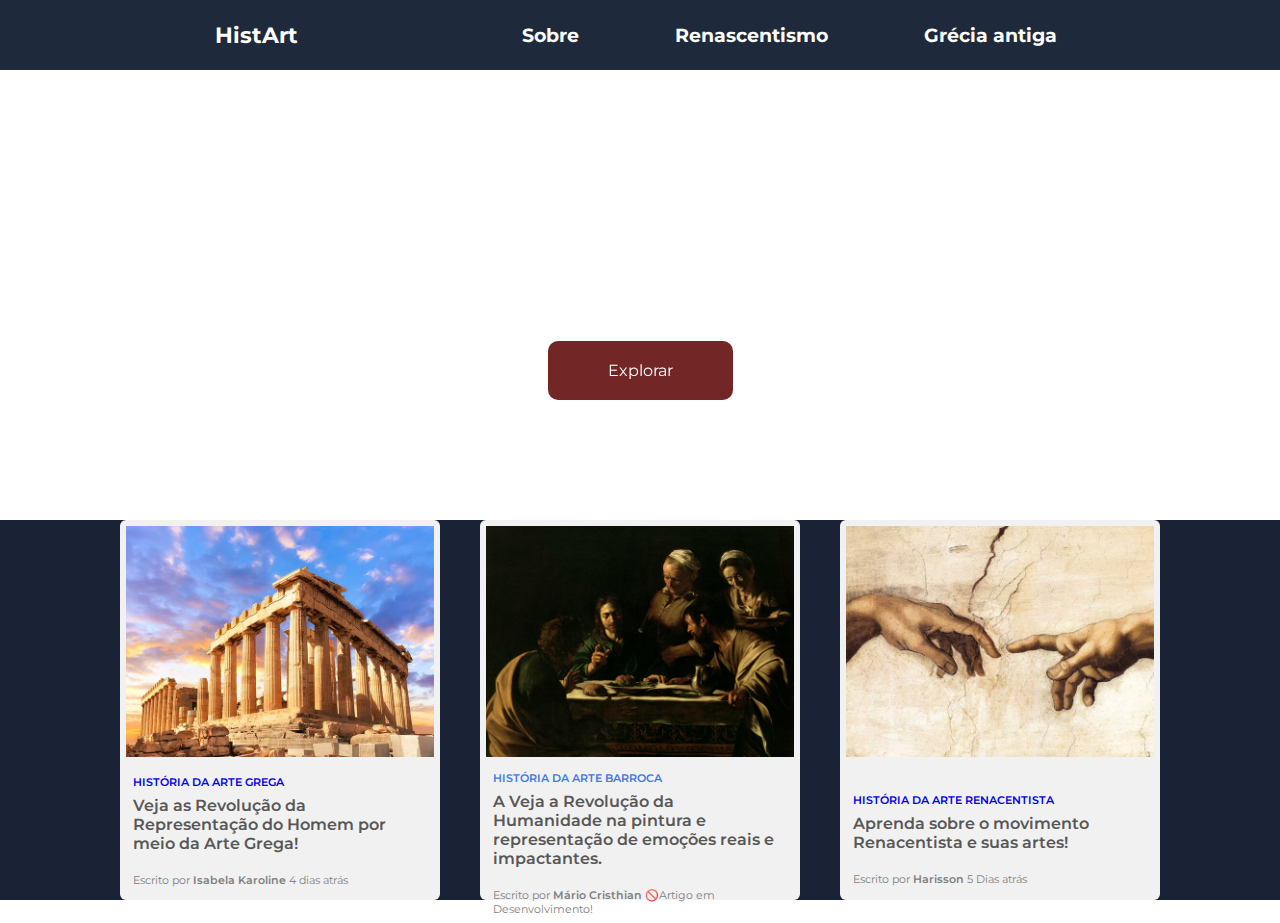
<file: index.html>
<!DOCTYPE html>
<html lang="pt-BR">

<head>
    <meta charset="UTF-8">
    <meta name="viewport" content="width=device-width, initial-scale=1.0">
    <title>Document</title>
    <link rel="icon" href="data:,">
    <link rel="stylesheet" href="./css/style.css">

</head>

<body>

    <header id="header">
        <div class="logo">
            <h3><a href="index.html">HistArt</a></h3>
        </div>
        <nav id="nav">
            <button id="btn-mobile">
                <span id="hamburger"></span>
            </button>
            <ul class="menu">
                <a href="./pages/sobre.html">Sobre</a>
                <a href="./pages/renascentismo.html">Renascentismo</a>
                <a href="./pages/gregos.html">Grécia antiga</a>
            </ul>
        </nav>
    </header>

    <main id="main">
        <section id="topo">
            <section class="img-back">
                <div class="text">
                    <h1>História & Arte</h1>
                    <p>
                        História & Arte: Explorando o Passado através da Expressão Criativa <br>
                        Descubra a interseção entre história e arte em nossa plataforma educacional. <br> Explore galerias de arte online, mergulhe em períodos históricos e descubra como a arte refletia e influenciava as sociedades do passado.
                    </p>

                    <button id="explorer">Explorar</button>
                </div>
            </section>
        </section>
        <div class="themes">
            <div class="card">
                <div class="card-image"><img src="img/grecia(1).jpg" alt=""></div>
                <div class="category"><a href="./pages/gregos.html">História da Arte Grega</a></div>
                <div class="heading">Veja as Revolução da Representação do Homem por meio da Arte Grega!
                    <div class="author">Escrito por<span class="name"> Isabela Karoline</span> 4 dias atrás</div>
                </div>
            </div>
            <div class="card">
                <div class="card-image"><img src="img/arte-barroca(1).jpg" alt=""></div>
                <div class="category">História da Arte Barroca </div>
                <div class="heading">A Veja a Revolução da Humanidade na pintura e representação de emoções reais e
                    impactantes.
                    <div class="author"> Escrito por<span class="name"> Mário Cristhian</span> 🚫Artigo em
                        Desenvolvimento!</div>
                </div>
            </div>
            <div class="card">
                <div class="card-image"><img src="img/renacentismo.jpg" alt=""></div>
                <div class="category"><a href="./pages/renascentismo.html">História da Arte Renacentista</a></div>
                <div class="heading"> Aprenda sobre o movimento Renacentista e suas artes!
                    <div class="author"> Escrito por<span class="name"> Harisson</span> 5 Dias atrás</div>
                </div>
            </div>
        </div>
        <br>
    </main>

    <script src="https://cdnjs.cloudflare.com/ajax/libs/popper.js/1.16.0/umd/popper.min.js"></script>
    <script type="module" src="./script/main.js"></script>
</body>

</html>
</file>
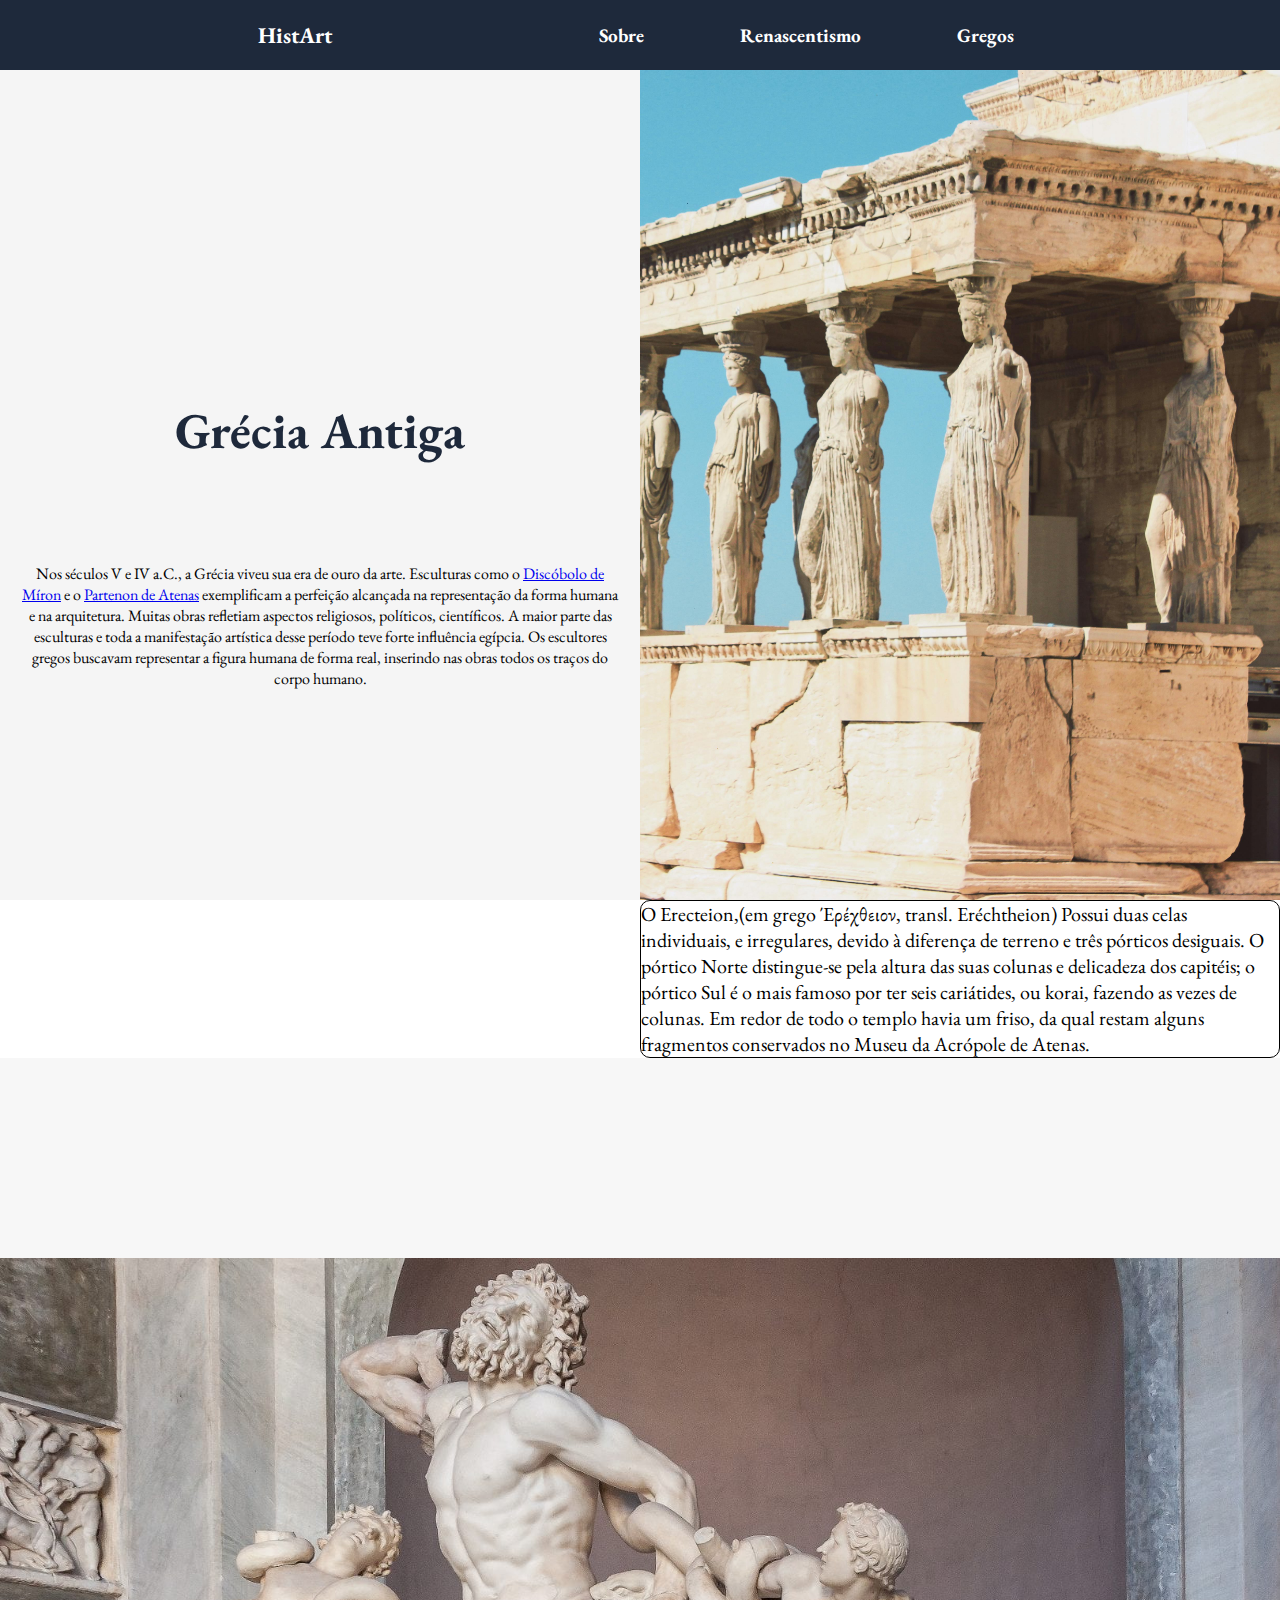
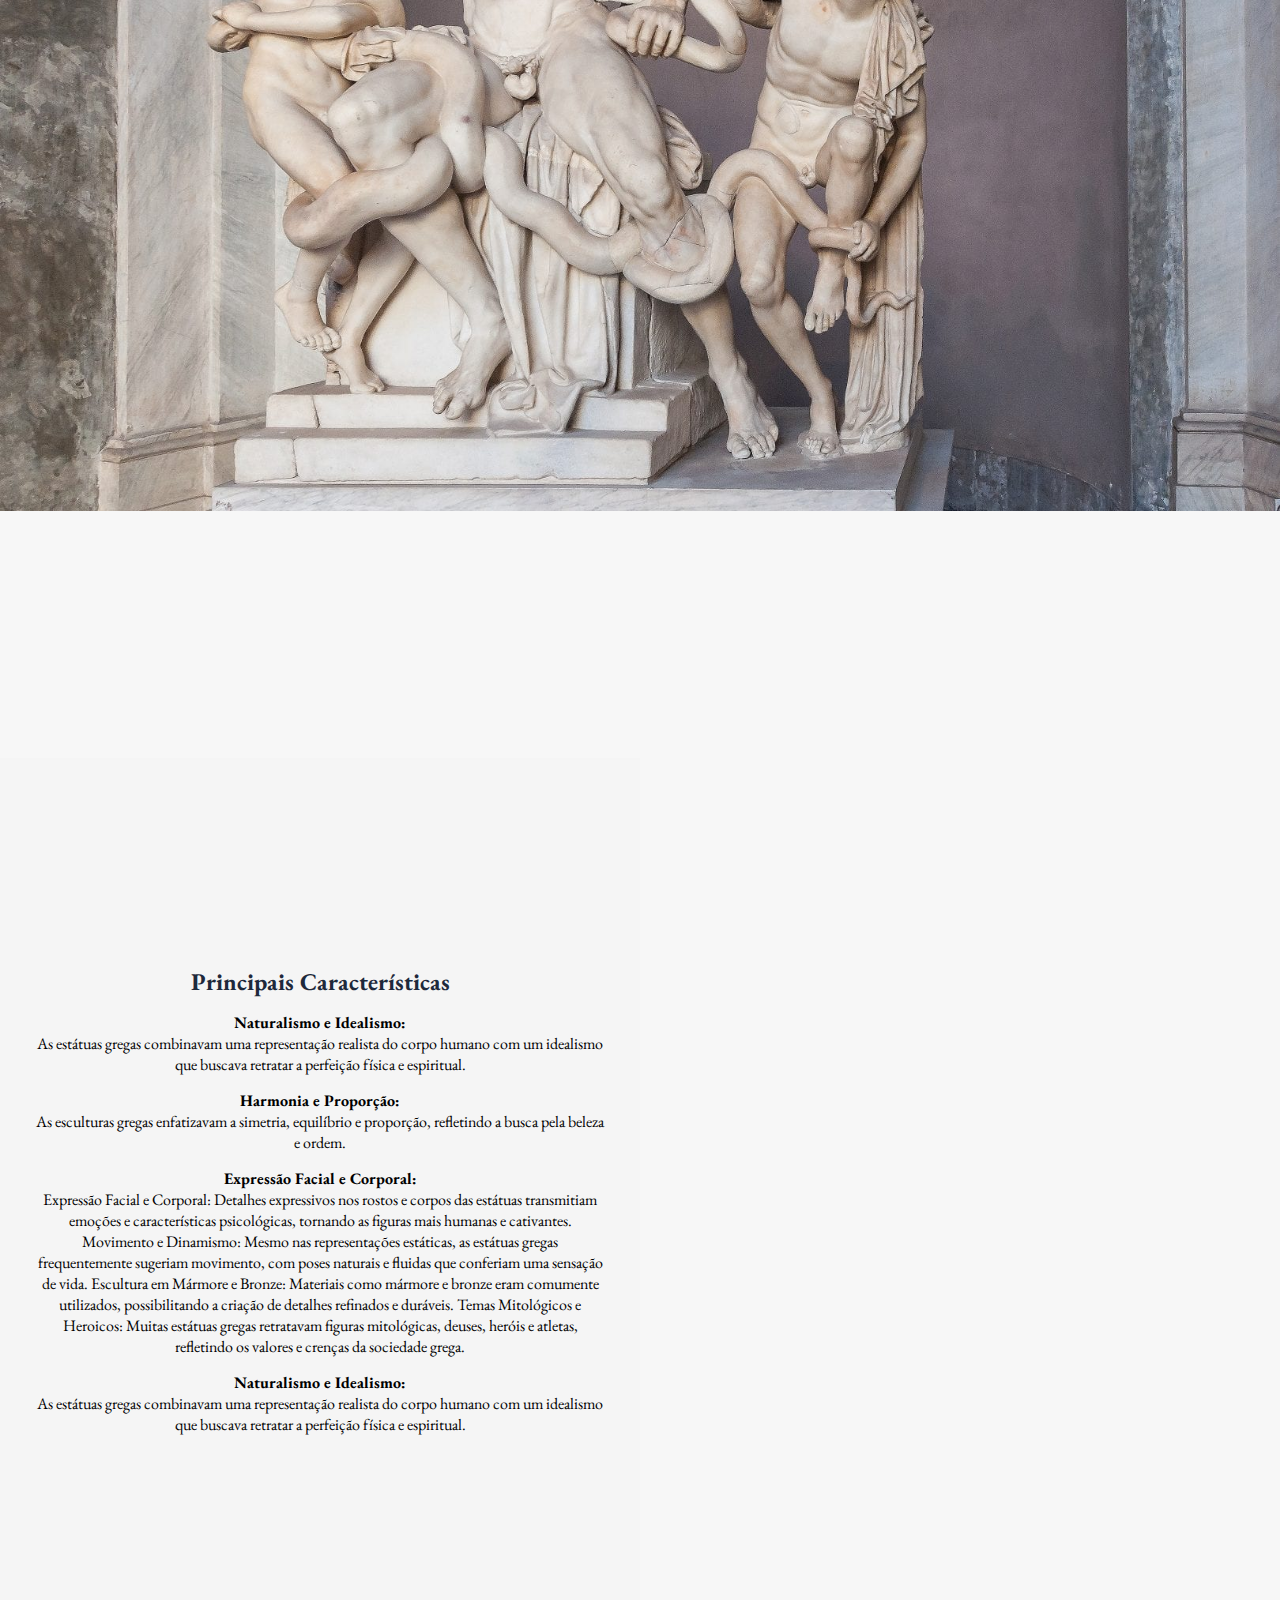
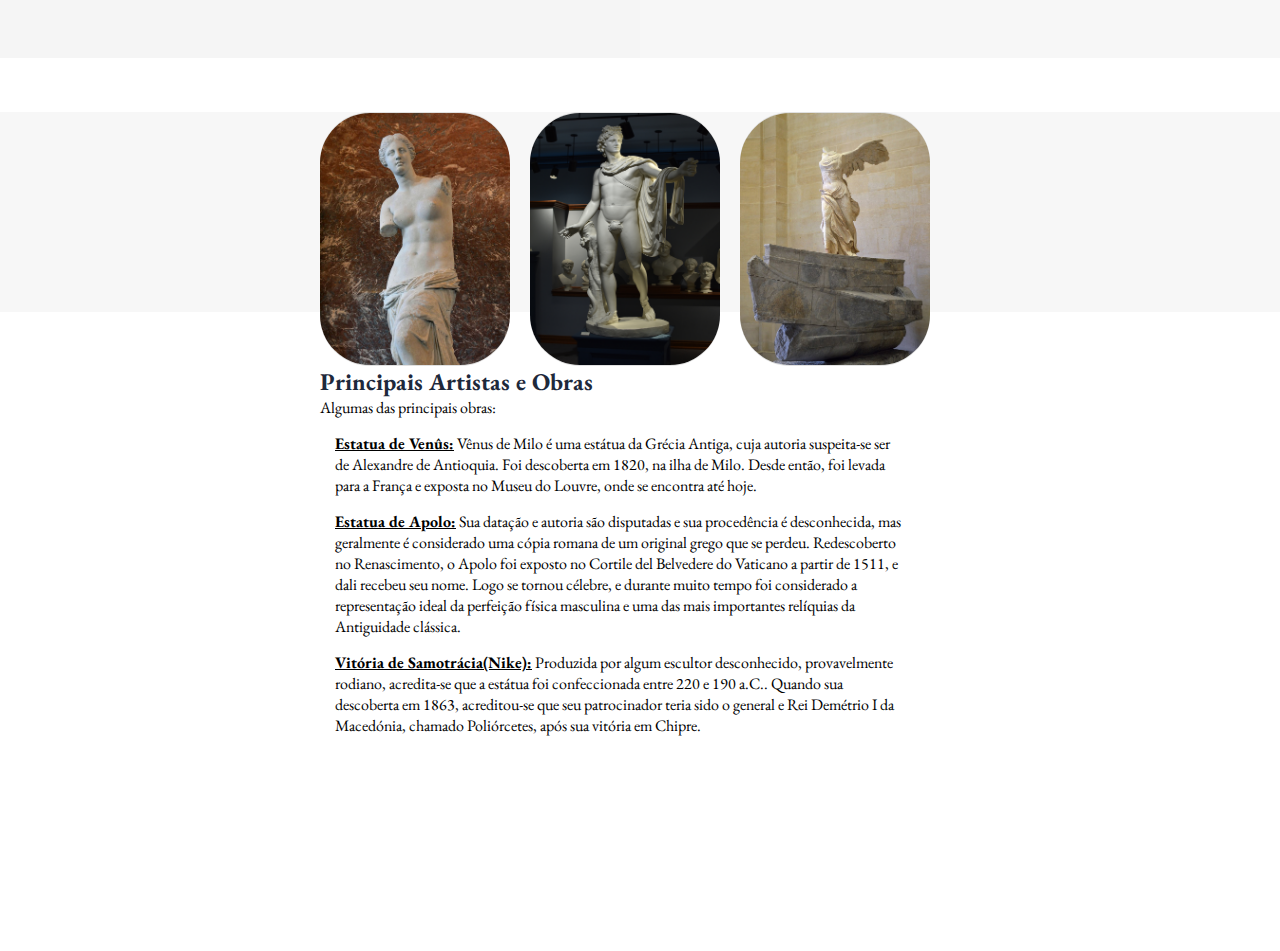
<file: pages/gregos.html>
<!DOCTYPE html>
<html lang="en">

<head>
    <meta charset="UTF-8">
    <meta name="viewport" content="width=device-width, initial-scale=1.0">
    <link rel="shortcut icon" href="data:,">
    <link rel="stylesheet" href="../css/menu.css">
    <link rel="stylesheet" href="../css/grego.css">
    <title>Document</title>
</head>

<body>

    <header id="header">
        <div class="logo">
            <h3><a href="../index.html">HistArt</a></h3>
        </div>
        <nav id="nav">
            <button id="btn-mobile">
                <span id="hamburger"></span>
            </button>
            <ul class="menu">
                <a href="./sobre.html">Sobre</a>
                <a href="./renascentismo.html">Renascentismo</a>
                <a href="./gregos.html">Gregos</a>
              </ul>
        </nav>
    </header>

    <section>
        <div class="white"><br>
            <h1><br>Grécia Antiga</h1>



            <ul class="description">
                <li class="paragraph">Nos séculos V e IV a.C., a Grécia viveu sua era de ouro da arte. Esculturas como o
                    <a
                        href="https://lendoahistoriadaarte.files.wordpress.com/2021/07/simbolo-de-educacao-fisica-discobolo-de-miron.jpg">Discóbolo
                        de Míron</a> e o <a
                        href="https://upload.wikimedia.org/wikipedia/commons/d/da/The_Parthenon_in_Athens.jpg">Partenon
                        de Atenas</a> exemplificam a perfeição alcançada na representação da forma humana e na
                    arquitetura.
                    Muitas obras refletiam aspectos religiosos, políticos, científicos. A maior parte das esculturas e
                    toda a manifestação artística desse período teve forte influência egípcia. Os escultores gregos
                    buscavam representar a figura humana de forma real, inserindo nas obras todos os traços do corpo
                    humano.
                </li>
            </ul>
        </div>

        <div class="descriptionArt">

        </div>


    </section>
    <p class="paragraph">
        O Erecteion,(em grego Έρέχθειον, transl. Eréchtheion) Possui duas celas individuais, e irregulares, devido à
        diferença de terreno e três pórticos desiguais. O pórtico Norte distingue-se pela altura das suas colunas e
        delicadeza dos capitéis; o pórtico Sul é o mais famoso por ter seis cariátides, ou korai, fazendo as vezes de
        colunas. Em redor de todo o templo havia um friso, da qual restam alguns fragmentos conservados no Museu da
        Acrópole de Atenas.</p>
    <section>
    </section>
    <section>
        <div class="ilustracao">
            <img src="../img/gregos/zeus.jpg" alt="">
        </div>
    </section>
    <section>
    </section>
    <section>
        <div class="white">



            <ul class="description">
                <h2>Principais Características</h2>

                <li class="spacing"><strong>Naturalismo e Idealismo:</strong><br> As estátuas gregas combinavam uma
                    representação realista do corpo humano com um idealismo que buscava retratar a perfeição física e
                    espiritual.</li>

                <li class="spacing"><strong>Harmonia e Proporção:</strong><br> As esculturas gregas enfatizavam a
                    simetria, equilíbrio e proporção, refletindo a busca pela beleza e ordem.</li>

                <li class="spacing"><strong> Expressão Facial e Corporal:</strong><br>
                    Expressão Facial e Corporal: Detalhes expressivos nos rostos e corpos das estátuas transmitiam
                    emoções e características psicológicas, tornando as figuras mais humanas e cativantes.

                    Movimento e Dinamismo: Mesmo nas representações estáticas, as estátuas gregas frequentemente
                    sugeriam movimento, com poses naturais e fluidas que conferiam uma sensação de vida.

                    Escultura em Mármore e Bronze: Materiais como mármore e bronze eram comumente utilizados,
                    possibilitando a criação de detalhes refinados e duráveis.

                    Temas Mitológicos e Heroicos: Muitas estátuas gregas retratavam figuras mitológicas, deuses, heróis
                    e atletas, refletindo os valores e crenças da sociedade grega.</li>

                <li class="spacing"><strong>Naturalismo e Idealismo:</strong><br> As estátuas gregas combinavam uma
                    representação realista do corpo humano com um idealismo que buscava retratar a perfeição física e
                    espiritual.</li>

        </div>

        <div class="descriptionArt"></div>
    </section>
    <br><br><br>
    <section>
        <div class="text">
            <div class="artistas">
                <div class="artista">
                    <img src="../img/gregos/venus2.png" alt="">
                </div>

                <div class="artista"><img src="../img/gregos/apollo.jpg" alt=""></div>
                <div class="artista"><img src="../img/gregos/nike.jpg" alt=""></div>
            </div>


            <h2>Principais Artistas e Obras</h2>
            <p>Algumas das principais obras:</p>
            <ul class="artists">
                <li class="spacing"><strong><u>Estatua de Venûs:</u></strong> Vênus de Milo é uma estátua da Grécia
                    Antiga, cuja autoria suspeita-se ser de Alexandre de Antioquia. Foi descoberta em 1820, na ilha de
                    Milo. Desde então, foi levada para a França e exposta no Museu do Louvre, onde se encontra até hoje.
                </li>


                <li class="spacing"><strong><u>Estatua de Apolo:</u></strong> Sua datação e autoria são disputadas e sua
                    procedência é desconhecida, mas geralmente é considerado uma cópia romana de um original grego que
                    se perdeu. Redescoberto no Renascimento, o Apolo foi exposto no Cortile del Belvedere do Vaticano a
                    partir de 1511, e dali recebeu seu nome. Logo se tornou célebre, e durante muito tempo foi
                    considerado a representação ideal da perfeição física masculina e uma das mais importantes relíquias
                    da Antiguidade clássica. </li>

                <li class="spacing"><strong><u>Vitória de Samotrácia(Nike):</u></strong> Produzida por algum escultor
                    desconhecido, provavelmente rodiano, acredita-se que a estátua foi confeccionada entre 220 e 190
                    a.C.. Quando sua descoberta em 1863, acreditou-se que seu patrocinador teria sido o general e Rei
                    Demétrio I da Macedónia, chamado Poliórcetes, após sua vitória em Chipre.</li>
            </ul>
        </div>
        <div class="descriptionArt"></div>
    </section>
</body>

</html>
</file>
<file: css/style.css>
@import url('https://fonts.googleapis.com/css2?family=Montserrat:ital,wght@0,100..900;1,100..900&display=swap');
@import 'reset.css';
@import 'menu.css';



body {
    overflow-y: hidden;
}
main {
    margin-top: 70px;
}


section.img-back {
    background-image: url(https://upload.wikimedia.org/wikipedia/commons/6/62/Andrea_Pozzo_-_Apoteose_de_Santo_Inacio_cropped.jpg);
    background-position: center;
    position: relative;
    z-index: 0;
    background-repeat: no-repeat;
    background-size: cover;
    height: 50vh;
    filter: grayscale(70%);

}



div.text {
    position: relative;
    z-index: 1000;
    display: flex;
    flex-direction: column;
    top: 50px;
    z-index: 1;
    color: #fff; 
    text-align: center;
    align-items: center;
}

div.text h1{
    font-size: 50px;

}

div.text p{
    text-align: center;
    font-size: 17px;
    color: white;
}

#explorer {
    position: relative;
    z-index: 1000;
    margin-top: 100px;
    padding: 20px 60px;
    border-radius: 10px;
    border: none;
    background-color: red;
    color: white;
    cursor: pointer;
    transition: .3s;
    font-size: 16px;
}

#explorer:hover {
    background-color: red;
    padding: 25px 65px;

}


.themes {
    display: flex;
    justify-content: center;
    gap: 40px;
    background-color: #192135;
    height: calc(50vh - 70px);
}



.card {
    display: flex;
    flex-direction: column;
    width: 320px;
    background: #f1f1f1;
    padding: .4em;
    border-radius: 6px;
    max-height: 380px;
}




.card-image {
    width: 100%;
    height: 70%;
    border-radius: 6px 6px 0 0;
}

.card img {
    width: 100%;
}

a:link {
    text-decoration: none;
}


.category {
    text-transform: uppercase;
    font-size: 0.7em;
    font-weight: 600;
    color: rgb(63, 121, 230);
    padding: 10px 7px 0;
    transition: 1s;
}

.category:hover {
    cursor: pointer;
}

.heading {
    font-weight: 600;
    color: rgb(88, 87, 87);
    padding: 7px;
}

.heading:hover {
    cursor: pointer;
}

.author {
    color: gray;
    font-weight: 400;
    font-size: 11px;
    padding-top: 20px;
}

.name {
    font-weight: 600;
}

.name:hover {
    cursor: pointer;
}





@media (max-width: 700px) {

    body {
        overflow-x: auto;
    }

    .themes {
        flex-direction: column;
        align-items: center;
        gap: 30px;
    }


}
</file>
<file: css/menu.css>
@import 'reset.css';

#header {
  background-color: #8ecae6;
  background-color:#1e293b;
  color: white;
  display: flex;
  flex-direction: row;
  align-items: center;
  justify-content: center;
  height: 70px;
  font-size: 1.2rem;
  position: fixed;
  z-index: 100;
  top: 0;
  width: 100%;
  justify-content: space-evenly;
}




button *, h3 a {
  color: white;
  text-decoration: none;
}

.logo img {
  width: 15%;
  margin-right: 20px;
  cursor: pointer;
}

.menu {
  display: flex;
  gap: 80px;
}

.menu a {
  text-decoration: none;
  color: white;
  padding: 0 8px;
  font-weight: 700;
  transition: 0.5s;
}

.menu a:hover {
  color: #33415c;
}





#btn-mobile {
  display: none;
}

@media (max-width: 700px) {

  #header {
    justify-content: space-between;
    padding: 0 20px;
  }

  #btn-mobile {
    display: flex;
    padding: .9rem 1rem;
    font-size: 1rem;
    border: none;
    background: none;
    cursor: pointer;
    gap: .5rem;
    color: black;
  }

  .menu {
    display: flex;
    flex-direction: column;
    position: absolute;
    width: 100%;
    top: 70px;
    right: 0;
    z-index: 10000;
    background: #f6f6f6;
    height: 0px;
    transition: .6s;
    visibility: hidden;
    overflow-y: hidden;
  }

  #nav.active .menu {
    display: flex;
    height: 100vh;
    visibility: visible;
    overflow-y: auto;
  }

  .menu a {
    padding: 1rem 0;
    margin: 0 1rem;
    border-bottom: 2px solid rgba(0, 0, 0, .05);
    color: black;
  }


  #hamburger {
    border-top: 2px solid currentColor;
    width: 20px;
  }

  #hamburger::after,
  #hamburger::before {
    content: '';
    display: block;
    width: 20px;
    height: 2px;
    background-color: currentColor;
    margin-top: 5px;
    transition: .3s;
    position: relative;
  }

  #nav.active #hamburger {
    border-top-color: transparent;
  }

  #nav.active #hamburger::before {
    transform: rotate(135deg);
  }

  #nav.active #hamburger::after {
    transform: rotate(-135deg);
    top: -7px;
  }


}
</file>
<file: css/grego.css>
@import 'reset.css';
@import url('https://fonts.googleapis.com/css2?family=EB+Garamond:ital,wght@0,400..800;1,400..800&display=swap');

body * {
  font-family: "EB Garamond", serif;
}

h1 {
  color: white;
  text-align: center;
  font-size: 50px;
}

h1,
h2 {
  color: #1E293B;
}

section {
  width: 100%;
  height: 200px;
  background-color: #F7F7F7;
  background-position: center;
  background-repeat: no-repeat;
  background-size: cover;
  background-attachment: fixed;
}

div.white {
  width: 50%;
  height: 100vh;
  color: black;
  background-color: #f5f5f5;
  display: flex;
  flex-direction: column;
  gap: 100px;
  align-items: center;
  justify-content: center;
  text-align: center;
}


div.ilustracao img {
  width: 100%;

}

* li {
  list-style: none;
}

.description {
  width: auto;
  max-width: 600px;
}

.spacing {
  margin: 15px;
}

p.paragraph {
  display: flex;
  margin-left: 50%;
  border: 1px solid black;
  border-radius: 10px;
  width: 20vw;
  min-width: 50%;


  font-size: 20px;
}

div.descriptionArt {
  font-size: 30px;
  width: 50%;
  height: 100%;
  color: #F7F7F7;
  display: flex;
  flex-direction: column;
  align-items: center;
  justify-content: center;
}

div.descriptionArt * {
  visibility: hidden;
  transition: .1s;
  color: #374151;
  font-weight: bold;
}

.artists {
  width: auto;
  max-width: 600px;
}


.section {
  background-color: #F7F7F7;
}

.descriptionArt:hover * {
  visibility: visible;
}

section:nth-of-type(1) {
  background-image: url(../img/gregos/estatuas.jpg);
  height: 100vh;
  display: flex;
  flex-direction: row;
  flex-wrap: wrap;
}



section:nth-of-type(3) {
  background-image: url(../img/gregos/lake.jpg);
  height: 100vh;
  display: flex;
  flex-direction: row;
  flex-wrap: wrap;
}

section:nth-of-type(5) {
  background-image: url(../img/gregos/estrutura.jpg);
  height: 100vh;
  display: flex;
  flex-direction: row;
  flex-wrap: wrap;
}

#header.none {
  display: none;
}

.artistas {
  display: flex;
  transition: transform 1s;
  transform: translateX(0) scale(1.0);
  flex-wrap: wrap;
  gap: 20px;
}

.artista {

  width: 190px;
  height: 254px;
  border-radius: 50px;
  background: #e0e0e0;

  display: flex;
  justify-content: center;
  align-items: center;
}

.artista img {
  max-width: 100%;
  max-height: 100%;
  border-radius: 50px;
}

.text {
  margin-left: 25%;
  height: auto;

  justify-content: center;
}
</file>
